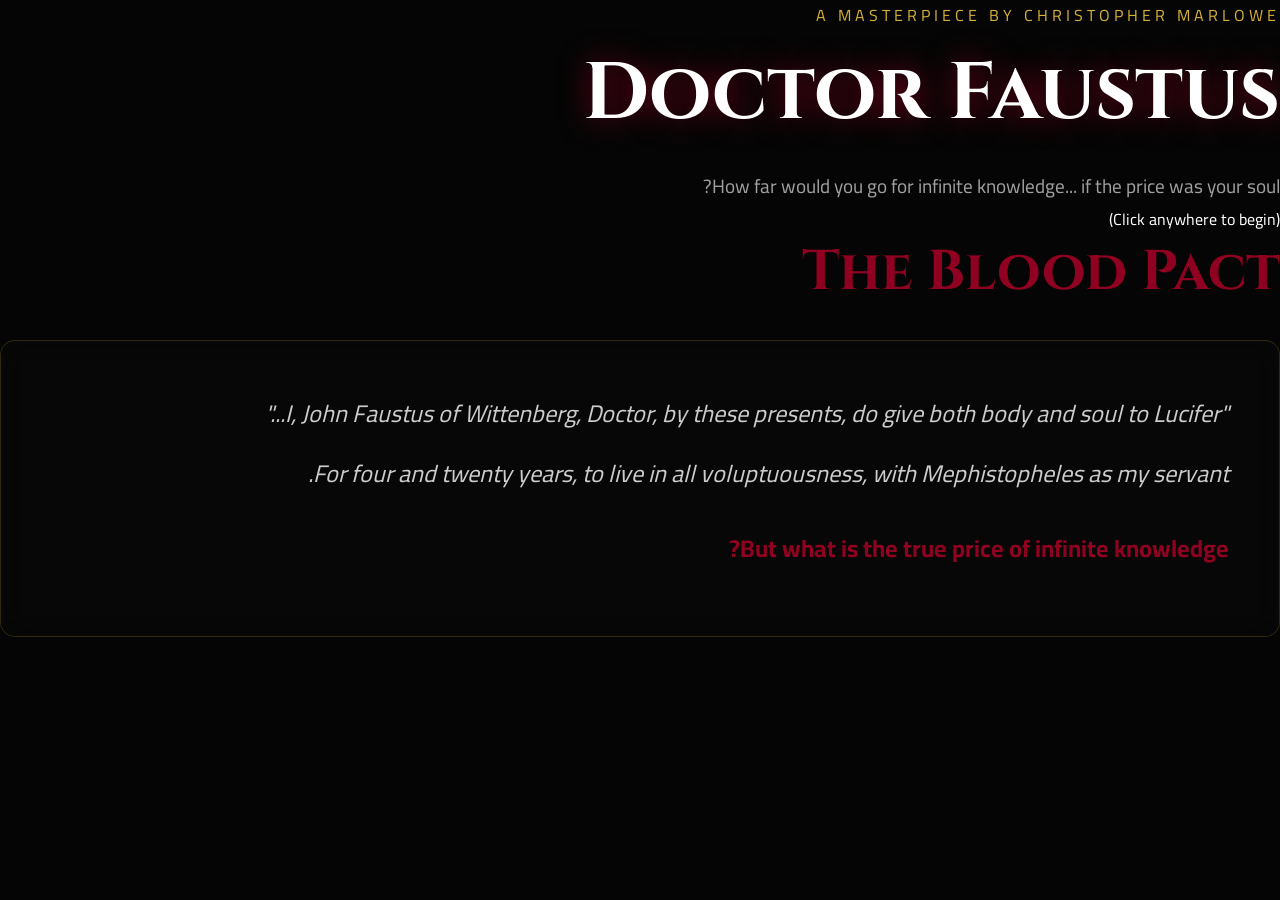
<file: index.html>
<!DOCTYPE html>
<html lang="ar" dir="rtl">
<head>
    <meta charset="UTF-8">
    <meta name="viewport" content="width=device-width, initial-scale=1.0">
    <title>دكتور فاوستس | العرض الدعائي</title>
    <link rel="preconnect" href="https://fonts.googleapis.com">
    <link rel="preconnect" href="https://fonts.gstatic.com" crossorigin>
    <link href="https://fonts.googleapis.com/css2?family=Cairo:wght@300;400;700&family=Cinzel:wght@400;700&display=swap" rel="stylesheet">
    <link rel="stylesheet" href="style.css">
</head>
<body>

        <!-- حاوية البرزنتيشن -->
    <div id="presentation-container">

        <!-- الشريحة الأولى (Slide 1) -->
        <section class="slide active" id="slide-1">
            <div class="overlay"></div>
            <div class="hero-content">
                <p class="subtitle">A Masterpiece by Christopher Marlowe</p>
                <h1 class="main-title">Doctor Faustus</h1>
                <p class="tagline">How far would you go for infinite knowledge... if the price was your soul?</p>
                <p class="click-hint">(Click anywhere to begin)</p>
            </div>
        </section>

        <!-- الشريحة الثانية (Slide 2) -->
        <section class="slide" id="slide-2">
            <div class="content-wrapper">
                <h2 class="section-title">The Blood Pact</h2>
                <div class="parchment">
                    <p class="pact-text">"I, John Faustus of Wittenberg, Doctor, by these presents, do give both body and soul to Lucifer..."</p>
                    <p class="pact-text">For four and twenty years, to live in all voluptuousness, with Mephistopheles as my servant.</p>
                    <p class="pact-text highlight-blood">But what is the true price of infinite knowledge?</p>
                </div>
            </div>
        </section>

    </div>

    <script src="script.js"></script>


</body>
</html>
</file>
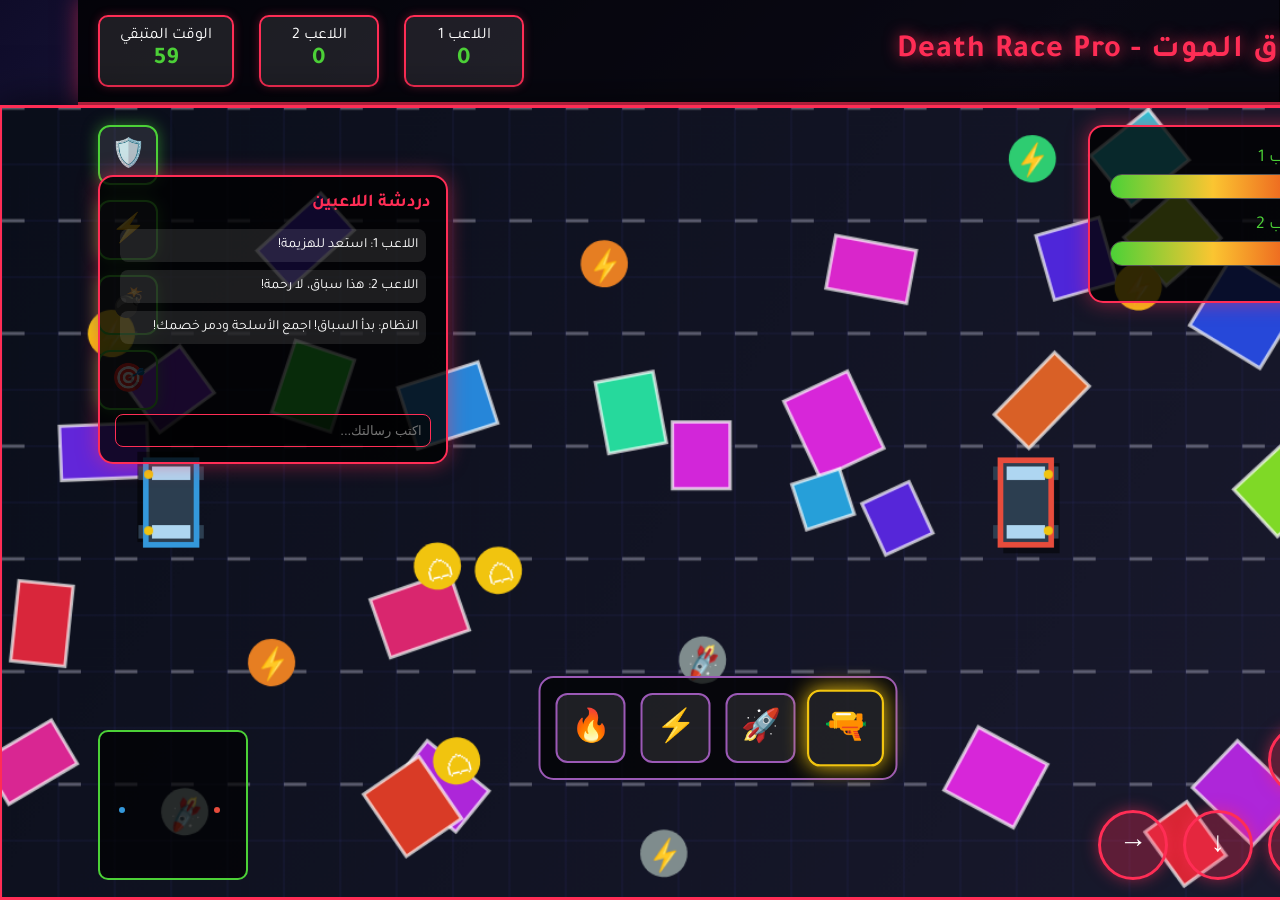
<file: ndex.html>
<!DOCTYPE html>
<html lang="ar">
<head>
    <meta charset="UTF-8">
    <meta name="viewport" content="width=device-width, initial-scale=1.0">
    <title>سباق الموت - Death Race Pro</title>
    <link href="https://fonts.font.im/css2?family=Tajawal:wght@400;700&display=swap" rel="stylesheet">
    <style>
        * {
            margin: 0;
            padding: 0;
            box-sizing: border-box;
            direction: rtl;
        }
        
        body {
            font-family: 'Tajawal', sans-serif;
            background: linear-gradient(135deg, #0f0c29, #302b63, #24243e);
            color: #fff;
            overflow: hidden;
            height: 100vh;
            display: flex;
            flex-direction: column;
        }
        
        .header {
            background: rgba(0, 0, 0, 0.8);
            padding: 15px 20px;
            display: flex;
            justify-content: space-between;
            align-items: center;
            border-bottom: 3px solid #ff2d55;
            box-shadow: 0 0 20px rgba(255, 45, 85, 0.5);
        }
        
        .logo {
            font-size: 32px;
            font-weight: bold;
            color: #ff2d55;
            text-shadow: 0 0 15px rgba(255, 45, 85, 0.8);
            letter-spacing: 1px;
        }
        
        .stats {
            display: flex;
            gap: 25px;
        }
        
        .stat-box {
            background: rgba(255, 255, 255, 0.1);
            padding: 10px 20px;
            border-radius: 10px;
            border: 2px solid #ff2d55;
            box-shadow: 0 0 10px rgba(255, 45, 85, 0.3);
            min-width: 120px;
            text-align: center;
        }
        
        .stat-value {
            font-size: 24px;
            font-weight: bold;
            color: #4cd137;
        }
        
        .game-container {
            display: flex;
            flex: 1;
            position: relative;
        }
        
        #gameCanvas {
            background: #0a0e1a;
            display: block;
            margin: 0 auto;
            box-shadow: 0 0 40px rgba(0, 0, 0, 0.7);
            border: 3px solid #ff2d55;
        }
        
        .controls {
            position: absolute;
            bottom: 20px;
            right: 20px;
            display: flex;
            gap: 15px;
            flex-direction: column;
        }
        
        .control-row {
            display: flex;
            gap: 15px;
        }
        
        .control-btn {
            width: 70px;
            height: 70px;
            border-radius: 50%;
            background: rgba(255, 45, 85, 0.3);
            border: 3px solid #ff2d55;
            color: white;
            font-size: 28px;
            display: flex;
            align-items: center;
            justify-content: center;
            cursor: pointer;
            transition: all 0.2s;
            box-shadow: 0 0 15px rgba(255, 45, 85, 0.5);
        }
        
        .control-btn:active {
            transform: scale(0.9);
            background: rgba(255, 45, 85, 0.6);
            box-shadow: 0 0 20px #ff2d55;
        }
        
        .power-ups {
            position: absolute;
            top: 20px;
            left: 20px;
            display: flex;
            flex-direction: column;
            gap: 15px;
        }
        
        .power-up-item {
            width: 60px;
            height: 60px;
            border-radius: 12px;
            background: rgba(255, 255, 255, 0.1);
            border: 2px solid #4cd137;
            display: flex;
            align-items: center;
            justify-content: center;
            font-size: 28px;
            box-shadow: 0 0 15px rgba(76, 209, 55, 0.5);
        }
        
        .chat {
            position: absolute;
            top: 70px;
            left: 20px;
            width: 350px;
            background: rgba(0, 0, 0, 0.8);
            border-radius: 15px;
            border: 2px solid #ff2d55;
            padding: 15px;
            box-shadow: 0 0 20px rgba(255, 45, 85, 0.5);
        }
        
        .chat-header {
            font-weight: bold;
            margin-bottom: 10px;
            color: #ff2d55;
            font-size: 18px;
        }
        
        .messages {
            height: 180px;
            overflow-y: auto;
            padding: 5px;
        }
        
        .message {
            margin-bottom: 8px;
            padding: 8px;
            background: rgba(255, 255, 255, 0.1);
            border-radius: 8px;
            font-size: 14px;
        }
        
        .player1-car { border-color: #3498db; }
        .player2-car { border-color: #e74c3c; }
        
        .weapon {
            position: absolute;
            width: 12px;
            height: 35px;
            background: linear-gradient(to bottom, #f39c12, #e67e22);
            border-radius: 6px;
            box-shadow: 0 0 10px #f39c12;
        }
        
        .explosion {
            position: absolute;
            width: 60px;
            height: 60px;
            background: radial-gradient(circle, #ff9800, #ff5722, transparent);
            border-radius: 50%;
            animation: explode 0.6s forwards;
        }
        
        @keyframes explode {
            0% { transform: scale(0); opacity: 1; }
            100% { transform: scale(3); opacity: 0; }
        }
        
        .hud {
            position: absolute;
            top: 20px;
            right: 20px;
            background: rgba(0, 0, 0, 0.8);
            border: 2px solid #ff2d55;
            border-radius: 15px;
            padding: 20px;
            width: 250px;
            box-shadow: 0 0 20px rgba(255, 45, 85, 0.5);
        }
        
        .player-hud {
            margin-bottom: 15px;
        }
        
        .player-name {
            font-size: 18px;
            margin-bottom: 5px;
            color: #4cd137;
        }
        
        .health-bar {
            width: 100%;
            height: 25px;
            background: #333;
            border-radius: 12px;
            overflow: hidden;
            margin-top: 5px;
            border: 1px solid #555;
        }
        
        .health-fill {
            height: 100%;
            background: linear-gradient(90deg, #4cd137, #fbc531, #e84118);
            transition: width 0.4s;
        }
        
        .weapon-selector {
            position: absolute;
            bottom: 120px;
            left: 50%;
            transform: translateX(-50%);
            display: flex;
            gap: 15px;
            background: rgba(0, 0, 0, 0.7);
            padding: 15px;
            border-radius: 15px;
            border: 2px solid #9b59b6;
        }
        
        .weapon-option {
            width: 70px;
            height: 70px;
            border-radius: 12px;
            background: rgba(255, 255, 255, 0.1);
            border: 2px solid #9b59b6;
            display: flex;
            align-items: center;
            justify-content: center;
            font-size: 32px;
            cursor: pointer;
            transition: all 0.3s;
        }
        
        .weapon-option.active {
            border-color: #f1c40f;
            box-shadow: 0 0 20px #f1c40f;
            transform: scale(1.1);
        }
        
        .weapon-option:hover {
            background: rgba(155, 89, 182, 0.3);
        }
        
        .game-over {
            position: absolute;
            top: 0;
            left: 0;
            width: 100%;
            height: 100%;
            background: rgba(0, 0, 0, 0.9);
            display: flex;
            flex-direction: column;
            align-items: center;
            justify-content: center;
            z-index: 100;
            display: none;
        }
        
        .game-over h2 {
            font-size: 60px;
            color: #ff2d55;
            margin-bottom: 20px;
            text-shadow: 0 0 20px rgba(255, 45, 85, 0.8);
        }
        
        .final-stats {
            background: rgba(255, 255, 255, 0.1);
            padding: 20px;
            border-radius: 15px;
            margin-bottom: 30px;
            text-align: center;
            border: 2px solid #ff2d55;
        }
        
        .restart-btn {
            padding: 18px 40px;
            background: linear-gradient(45deg, #ff2d55, #ff6b9d);
            border: none;
            border-radius: 12px;
            color: white;
            font-size: 20px;
            font-weight: bold;
            cursor: pointer;
            transition: all 0.3s;
            box-shadow: 0 0 20px rgba(255, 45, 85, 0.7);
        }
        
        .restart-btn:hover {
            transform: scale(1.05);
            box-shadow: 0 0 30px rgba(255, 45, 85, 1);
        }
        
        .minimap {
            position: absolute;
            bottom: 20px;
            left: 20px;
            width: 150px;
            height: 150px;
            background: rgba(0, 0, 0, 0.7);
            border: 2px solid #4cd137;
            border-radius: 10px;
            overflow: hidden;
        }
        
        .minimap-player {
            position: absolute;
            width: 6px;
            height: 6px;
            border-radius: 50%;
        }
        
        .player1-minimap {
            background: #3498db;
        }
        
        .player2-minimap {
            background: #e74c3c;
        }
        
        .notification {
            position: absolute;
            top: 50%;
            left: 50%;
            transform: translate(-50%, -50%);
            background: rgba(0, 0, 0, 0.8);
            padding: 20px 40px;
            border-radius: 15px;
            border: 2px solid #4cd137;
            font-size: 24px;
            color: #4cd137;
            display: none;
            z-index: 50;
            box-shadow: 0 0 30px rgba(76, 209, 55, 0.7);
        }
    </style>
</head>
<body>
    <div class="header">
        <div class="logo">سباق الموت - Death Race Pro</div>
        <div class="stats">
            <div class="stat-box">
                <div>اللاعب 1</div>
                <div class="stat-value" id="player1Score">0</div>
            </div>
            <div class="stat-box">
                <div>اللاعب 2</div>
                <div class="stat-value" id="player2Score">0</div>
            </div>
            <div class="stat-box">
                <div>الوقت المتبقي</div>
                <div class="stat-value" id="timer">60</div>
            </div>
        </div>
    </div>
    
    <div class="game-container">
        <canvas id="gameCanvas" width="1200" height="700"></canvas>
        
        <div class="controls">
            <div class="control-row">
                <div class="control-btn" id="upBtn">↑</div>
            </div>
            <div class="control-row">
                <div class="control-btn" id="leftBtn">←</div>
                <div class="control-btn" id="downBtn">↓</div>
                <div class="control-btn" id="rightBtn">→</div>
            </div>
        </div>
        
        <div class="power-ups">
            <div class="power-up-item">🛡️</div>
            <div class="power-up-item">⚡</div>
            <div class="power-up-item">💣</div>
            <div class="power-up-item">🎯</div>
        </div>
        
        <div class="chat">
            <div class="chat-header">دردشة اللاعبين</div>
            <div class="messages" id="chatMessages">
                <div class="message">اللاعب 1: استعد للهزيمة!</div>
                <div class="message">اللاعب 2: هذا سباق، لا رحمة!</div>
                <div class="message">النظام: بدأ السباق! اجمع الأسلحة ودمر خصمك!</div>
            </div>
            <input type="text" id="chatInput" placeholder="اكتب رسالتك..." style="width: 100%; padding: 8px; margin-top: 10px; border-radius: 8px; border: 1px solid #ff2d55; background: rgba(0,0,0,0.5); color: white;">
        </div>
        
        <div class="hud">
            <div class="player-hud">
                <div class="player-name">اللاعب 1</div>
                <div class="health-bar">
                    <div class="health-fill" id="player1Health" style="width: 100%;"></div>
                </div>
            </div>
            <div class="player-hud">
                <div class="player-name">اللاعب 2</div>
                <div class="health-bar">
                    <div class="health-fill" id="player2Health" style="width: 100%;"></div>
                </div>
            </div>
        </div>
        
        <div class="minimap">
            <div class="minimap-player player1-minimap" id="minimapPlayer1" style="top: 50px; left: 50px;"></div>
            <div class="minimap-player player2-minimap" id="minimapPlayer2" style="top: 100px; left: 100px;"></div>
        </div>
        
        <div class="weapon-selector">
            <div class="weapon-option active" data-weapon="machinegun">🔫</div>
            <div class="weapon-option" data-weapon="missile">🚀</div>
            <div class="weapon-option" data-weapon="laser">⚡</div>
            <div class="weapon-option" data-weapon="flamethrower">🔥</div>
        </div>
        
        <div class="game-over" id="gameOverScreen">
            <h2>انتهى السباق!</h2>
            <div class="final-stats">
                <p id="winnerText">اللاعب 1 فاز!</p>
                <p>النتيجة النهائية: <span id="finalScore">15-12</span></p>
                <p>الوقت: 60 ثانية</p>
            </div>
            <button class="restart-btn" id="restartBtn">إعادة اللعبة</button>
        </div>
        
        <div class="notification" id="notification">تم جمع قوة الشIELD!</div>
    </div>

    <script>
        // Game variables
        const canvas = document.getElementById('gameCanvas');
        const ctx = canvas.getContext('2d');
        const player1ScoreEl = document.getElementById('player1Score');
        const player2ScoreEl = document.getElementById('player2Score');
        const timerEl = document.getElementById('timer');
        const player1HealthEl = document.getElementById('player1Health');
        const player2HealthEl = document.getElementById('player2Health');
        const gameOverScreen = document.getElementById('gameOverScreen');
        const winnerText = document.getElementById('winnerText');
        const finalScore = document.getElementById('finalScore');
        const restartBtn = document.getElementById('restartBtn');
        const notification = document.getElementById('notification');
        const chatInput = document.getElementById('chatInput');
        
        // Minimap elements
        const minimapPlayer1 = document.getElementById('minimapPlayer1');
        const minimapPlayer2 = document.getElementById('minimapPlayer2');
        
        // Game state
        let gameRunning = true;
        let gameTime = 60;
        let keys = {};
        let player1 = {
            x: 150,
            y: 350,
            width: 50,
            height: 80,
            speed: 6,
            health: 100,
            score: 0,
            color: '#3498db',
            angle: 0,
            weapons: ['machinegun', 'missile'],
            currentWeapon: 'machinegun',
            armor: 0,
            shield: false,
            lastShot: 0,
            acceleration: 0
        };
        
        let player2 = {
            x: 1000,
            y: 350,
            width: 50,
            height: 80,
            speed: 6,
            health: 100,
            score: 0,
            color: '#e74c3c',
            angle: Math.PI,
            weapons: ['machinegun', 'laser'],
            currentWeapon: 'machinegun',
            armor: 0,
            shield: false,
            lastShot: 0,
            acceleration: 0
        };
        
        let obstacles = [];
        let powerUps = [];
        let weapons = [];
        let explosions = [];
        let particles = [];
        let effects = [];
        let trails = [];
        
        // Initialize game
        function initGame() {
            // Create obstacles
            for (let i = 0; i < 25; i++) {
                obstacles.push({
                    x: Math.random() * (canvas.width - 60),
                    y: Math.random() * (canvas.height - 60),
                    width: 40 + Math.random() * 40,
                    height: 40 + Math.random() * 40,
                    color: `hsl(${Math.random() * 360}, 70%, 50%)`,
                    rotation: 0,
                    spinSpeed: (Math.random() - 0.5) * 0.1
                });
            }
            
            // Create power-ups
            for (let i = 0; i < 12; i++) {
                powerUps.push({
                    x: Math.random() * (canvas.width - 40),
                    y: Math.random() * (canvas.height - 40),
                    width: 40,
                    height: 40,
                    type: ['health', 'speed', 'shield', 'weapon', 'armor', 'boost'][Math.floor(Math.random() * 6)],
                    color: { 
                        health: '#2ecc71', 
                        speed: '#f1c40f', 
                        shield: '#3498db', 
                        weapon: '#9b59b6', 
                        armor: '#7f8c8d',
                        boost: '#e67e22'
                    }[powerUps[powerUps.length - 1]?.type || 'health'],
                    rotation: 0,
                    pulse: 0
                });
            }
            
            // Start game timer
            const timer = setInterval(() => {
                if (!gameRunning) return;
                
                gameTime--;
                timerEl.textContent = gameTime;
                
                if (gameTime <= 0) {
                    clearInterval(timer);
                    endGame();
                }
            }, 1000);
            
            // Start game loop
            gameLoop();
        }
        
        // Draw car with details
        function drawCar(car) {
            ctx.save();
            ctx.translate(car.x, car.y);
            ctx.rotate(car.angle);
            
            // Car shadow
            ctx.fillStyle = 'rgba(0, 0, 0, 0.5)';
            ctx.fillRect(-car.width/2 - 5, -car.height/2 - 5, car.width, car.height);
            
            // Car body
            ctx.fillStyle = car.color;
            ctx.fillRect(-car.width/2, -car.height/2, car.width, car.height);
            
            // Car details
            ctx.fillStyle = '#2c3e50';
            ctx.fillRect(-car.width/2 + 5, -car.height/2 + 5, car.width - 10, car.height - 10);
            
            // Windows
            ctx.fillStyle = '#aed6f1';
            ctx.fillRect(-car.width/2 + 8, -car.height/2 + 8, car.width - 16, 12);
            ctx.fillRect(-car.width/2 + 8, car.height/2 - 20, car.width - 16, 12);
            
            // Wheels
            ctx.fillStyle = '#2c3e50';
            ctx.fillRect(-car.width/2 - 4, -car.height/2 + 8, 4, 12);
            ctx.fillRect(-car.width/2 - 4, car.height/2 - 20, 4, 12);
            ctx.fillRect(car.width/2, -car.height/2 + 8, 4, 12);
            ctx.fillRect(car.width/2, car.height/2 - 20, 4, 12);
            
            // Headlights
            ctx.fillStyle = '#f1c40f';
            ctx.beginPath();
            ctx.arc(-car.width/2 + 5, -car.height/2 + 15, 4, 0, Math.PI * 2);
            ctx.fill();
            ctx.beginPath();
            ctx.arc(-car.width/2 + 5, car.height/2 - 15, 4, 0, Math.PI * 2);
            ctx.fill();
            
            // Shield effect if active
            if (car.shield) {
                ctx.strokeStyle = 'rgba(52, 152, 219, 0.7)';
                ctx.lineWidth = 3;
                ctx.beginPath();
                ctx.arc(0, 0, car.width, 0, Math.PI * 2);
                ctx.stroke();
            }
            
            ctx.restore();
        }
        
        // Draw obstacle
        function drawObstacle(obs) {
            ctx.save();
            ctx.translate(obs.x + obs.width/2, obs.y + obs.height/2);
            ctx.rotate(obs.rotation);
            
            ctx.fillStyle = obs.color;
            ctx.fillRect(-obs.width/2, -obs.height/2, obs.width, obs.height);
            
            // Add pattern to obstacle
            ctx.strokeStyle = 'rgba(255, 255, 255, 0.7)';
            ctx.lineWidth = 3;
            ctx.strokeRect(-obs.width/2, -obs.height/2, obs.width, obs.height);
            
            ctx.restore();
            
            obs.rotation += obs.spinSpeed;
        }
        
        // Draw power-up with animation
        function drawPowerUp(pu) {
            ctx.save();
            ctx.translate(pu.x + pu.width/2, pu.y + pu.height/2);
            ctx.rotate(pu.rotation);
            pu.rotation += 0.1;
            
            // Pulsing effect
            const pulseScale = 1 + Math.sin(pu.pulse) * 0.2;
            pu.pulse += 0.1;
            
            ctx.scale(pulseScale, pulseScale);
            
            ctx.fillStyle = pu.color;
            ctx.beginPath();
            ctx.arc(0, 0, pu.width/2, 0, Math.PI * 2);
            ctx.fill();
            
            // Draw icon based on type
            ctx.font = '24px Arial';
            ctx.textAlign = 'center';
            ctx.textBaseline = 'middle';
            ctx.fillStyle = 'white';
            
            switch(pu.type) {
                case 'health': ctx.fillText('❤️', 0, 0); break;
                case 'speed': ctx.fillText('⚡', 0, 0); break;
                case 'shield': ctx.fillText('🛡️', 0, 0); break;
                case 'weapon': ctx.fillText('🔫', 0, 0); break;
                case 'armor': ctx.fillText('🛡', 0, 0); break;
                case 'boost': ctx.fillText('🚀', 0, 0); break;
            }
            
            ctx.restore();
        }
        
        // Draw weapon projectile
        function drawWeapon(wep) {
            ctx.fillStyle = wep.color;
            ctx.fillRect(wep.x, wep.y, wep.width, wep.height);
            
            // Add glow effect
            ctx.shadowColor = wep.color;
            ctx.shadowBlur = 10;
            ctx.fillRect(wep.x, wep.y, wep.width, wep.height);
            ctx.shadowBlur = 0;
        }
        
        // Draw explosion
        function drawExplosion(exp) {
            ctx.fillStyle = exp.color;
            ctx.beginPath();
            ctx.arc(exp.x, exp.y, exp.radius, 0, Math.PI * 2);
            ctx.fill();
        }
        
        // Draw particle
        function drawParticle(p) {
            ctx.fillStyle = p.color;
            ctx.globalAlpha = p.alpha;
            ctx.beginPath();
            ctx.arc(p.x, p.y, p.size, 0, Math.PI * 2);
            ctx.fill();
            ctx.globalAlpha = 1;
        }
        
        // Draw trail behind cars
        function drawTrail(trail) {
            for (let i = 0; i < trail.points.length; i++) {
                const point = trail.points[i];
                const alpha = i / trail.points.length;
                ctx.fillStyle = `rgba(${trail.r}, ${trail.g}, ${trail.b}, ${alpha})`;
                ctx.beginPath();
                ctx.arc(point.x, point.y, point.size * alpha, 0, Math.PI * 2);
                ctx.fill();
            }
        }
        
        // Draw background
        function drawBackground() {
            // Gradient background
            const gradient = ctx.createLinearGradient(0, 0, canvas.width, canvas.height);
            gradient.addColorStop(0, '#0a0e1a');
            gradient.addColorStop(1, '#1a1a2e');
            ctx.fillStyle = gradient;
            ctx.fillRect(0, 0, canvas.width, canvas.height);
            
            // Draw road markings
            ctx.strokeStyle = 'rgba(255, 255, 255, 0.3)';
            ctx.lineWidth = 3;
            ctx.setLineDash([20, 30]);
            
            for (let y = 0; y < canvas.height; y += 100) {
                ctx.beginPath();
                ctx.moveTo(0, y);
                ctx.lineTo(canvas.width, y);
                ctx.stroke();
            }
            
            ctx.setLineDash([]);
            
            // Draw grid
            ctx.strokeStyle = 'rgba(100, 100, 255, 0.1)';
            ctx.lineWidth = 1;
            
            for (let x = 0; x < canvas.width; x += 50) {
                ctx.beginPath();
                ctx.moveTo(x, 0);
                ctx.lineTo(x, canvas.height);
                ctx.stroke();
            }
            
            for (let y = 0; y < canvas.height; y += 50) {
                ctx.beginPath();
                ctx.moveTo(0, y);
                ctx.lineTo(canvas.width, y);
                ctx.stroke();
            }
        }
        
        // Update game state
        function update() {
            if (!gameRunning) return;
            
            // Move player 1 (with keyboard controls)
            if (keys['ArrowUp'] && player1.y > 0) player1.y -= player1.speed;
            if (keys['ArrowDown'] && player1.y < canvas.height - player1.height) player1.y += player1.speed;
            if (keys['ArrowLeft'] && player1.x > 0) {
                player1.x -= player1.speed;
                player1.angle = Math.PI; // Left
            }
            if (keys['ArrowRight'] && player1.x < canvas.width - player1.width) {
                player1.x += player1.speed;
                player1.angle = 0; // Right
            }
            
            // Move player 2 (AI for demo purposes)
            if (Math.random() > 0.7) {
                if (player2.y < player1.y && player2.y < canvas.height - player2.height) player2.y += player2.speed;
                else if (player2.y > player1.y && player2.y > 0) player2.y -= player2.speed;
            }
            
            if (Math.random() > 0.8) {
                if (player2.x < player1.x && player2.x < canvas.width - player2.width) {
                    player2.x += player2.speed;
                    player2.angle = 0; // Right
                } else if (player2.x > player1.x && player2.x > 0) {
                    player2.x -= player2.speed;
                    player2.angle = Math.PI; // Left
                }
            }
            
            // Player shooting (for demo)
            if (Math.random() > 0.95) {
                shoot(player2, player1);
            }
            
            // Check collisions with obstacles
            for (const obs of obstacles) {
                if (
                    player1.x < obs.x + obs.width &&
                    player1.x + player1.width > obs.x &&
                    player1.y < obs.y + obs.height &&
                    player1.y + player1.height > obs.y
                ) {
                    player1.health -= 5;
                    createExplosion(player1.x + player1.width/2, player1.y + player1.height/2, '#e74c3c');
                }
                
                if (
                    player2.x < obs.x + obs.width &&
                    player2.x + player2.width > obs.x &&
                    player2.y < obs.y + obs.height &&
                    player2.y + player2.height > obs.y
                ) {
                    player2.health -= 5;
                    createExplosion(player2.x + player2.width/2, player2.y + player2.height/2, '#e74c3c');
                }
            }
            
            // Check collisions with power-ups
            for (let i = powerUps.length - 1; i >= 0; i--) {
                const pu = powerUps[i];
                
                if (
                    player1.x < pu.x + pu.width &&
                    player1.x + player1.width > pu.x &&
                    player1.y < pu.y + pu.height &&
                    player1.y + player1.height > pu.y
                ) {
                    applyPowerUp(player1, pu);
                    showNotification(`تم جمع ${pu.type}`);
                    powerUps.splice(i, 1);
                }
                
                if (
                    player2.x < pu.x + pu.width &&
                    player2.x + player2.width > pu.x &&
                    player2.y < pu.y + pu.height &&
                    player2.y + player2.height > pu.y
                ) {
                    applyPowerUp(player2, pu);
                    powerUps.splice(i, 1);
                }
            }
            
            // Update weapons
            for (let i = weapons.length - 1; i >= 0; i--) {
                const wep = weapons[i];
                wep.x += wep.speedX;
                wep.y += wep.speedY;
                
                // Remove if out of bounds
                if (wep.x < 0 || wep.x > canvas.width || wep.y < 0 || wep.y > canvas.height) {
                    weapons.splice(i, 1);
                    continue;
                }
                
                // Check collision with players
                if (
                    wep.x < player1.x + player1.width &&
                    wep.x + wep.width > player1.x &&
                    wep.y < player1.y + player1.height &&
                    wep.y + wep.height > player1.y
                ) {
                    if (!player1.shield) {
                        player1.health -= wep.damage;
                    }
                    createExplosion(wep.x, wep.y, '#f39c12');
                    weapons.splice(i, 1);
                    continue;
                }
                
                if (
                    wep.x < player2.x + player2.width &&
                    wep.x + wep.width > player2.x &&
                    wep.y < player2.y + player2.height &&
                    wep.y + wep.height > player2.y
                ) {
                    if (!player2.shield) {
                        player2.health -= wep.damage;
                    }
                    createExplosion(wep.x, wep.y, '#f39c12');
                    weapons.splice(i, 1);
                    continue;
                }
            }
            
            // Update explosions
            for (let i = explosions.length - 1; i >= 0; i--) {
                const exp = explosions[i];
                exp.radius += 1.5;
                exp.alpha -= 0.03;
                
                if (exp.alpha <= 0) {
                    explosions.splice(i, 1);
                }
            }
            
            // Update particles
            for (let i = particles.length - 1; i >= 0; i--) {
                const p = particles[i];
                p.x += p.vx;
                p.y += p.vy;
                p.alpha -= 0.02;
                
                if (p.alpha <= 0) {
                    particles.splice(i, 1);
                }
            }
            
            // Update scores
            player1ScoreEl.textContent = player1.score;
            player2ScoreEl.textContent = player2.score;
            
            // Update health bars
            player1HealthEl.style.width = `${player1.health}%`;
            player2HealthEl.style.width = `${player2.health}%`;
            
            // Update minimap positions
            minimapPlayer1.style.left = `${(player1.x / canvas.width) * 150}px`;
            minimapPlayer1.style.top = `${(player1.y / canvas.height) * 150}px`;
            
            minimapPlayer2.style.left = `${(player2.x / canvas.width) * 150}px`;
            minimapPlayer2.style.top = `${(player2.y / canvas.height) * 150}px`;
            
            // Check if game over
            if (player1.health <= 0 || player2.health <= 0) {
                endGame();
            }
        }
        
        // Apply power-up effect
        function applyPowerUp(player, powerUp) {
            switch(powerUp.type) {
                case 'health':
                    player.health = Math.min(100, player.health + 30);
                    break;
                case 'speed':
                    player.speed += 2;
                    setTimeout(() => player.speed -= 2, 8000); // Temporary boost
                    break;
                case 'shield':
                    player.shield = true;
                    setTimeout(() => player.shield = false, 10000);
                    break;
                case 'weapon':
                    const newWeapon = ['machinegun', 'missile', 'laser', 'flamethrower'][Math.floor(Math.random() * 4)];
                    if (!player.weapons.includes(newWeapon)) {
                        player.weapons.push(newWeapon);
                    }
                    break;
                case 'armor':
                    player.armor += 20;
                    break;
                case 'boost':
                    player.acceleration = 5;
                    setTimeout(() => player.acceleration = 0, 5000);
                    break;
            }
        }
        
        // Create explosion effect
        function createExplosion(x, y, color) {
            explosions.push({
                x: x,
                y: y,
                radius: 5,
                alpha: 1,
                color: color
            });
            
            // Create particles
            for (let i = 0; i < 30; i++) {
                particles.push({
                    x: x,
                    y: y,
                    size: Math.random() * 6 + 2,
                    color: color,
                    vx: (Math.random() - 0.5) * 12,
                    vy: (Math.random() - 0.5) * 12,
                    alpha: 1
                });
            }
        }
        
        // Player shooting
        function shoot(player, target) {
            if (Date.now() - player.lastShot < 200) return; // Rate limit
            
            player.lastShot = Date.now();
            
            const speed = 12;
            let damage = 20;
            let color = player.color;
            
            // Adjust based on weapon
            switch(player.currentWeapon) {
                case 'missile':
                    speed = 8;
                    damage = 35;
                    color = '#9b59b6';
                    break;
                case 'laser':
                    speed = 15;
                    damage = 25;
                    color = '#f1c40f';
                    break;
                case 'flamethrower':
                    speed = 10;
                    damage = 15;
                    color = '#e67e22';
                    break;
            }
            
            // Calculate direction to target
            const angle = Math.atan2(
                target.y + target.height/2 - (player.y + player.height/2),
                target.x + target.width/2 - (player.x + player.width/2)
            );
            
            weapons.push({
                x: player.x + player.width/2,
                y: player.y + player.height/2,
                width: 12,
                height: 6,
                speedX: Math.cos(angle) * speed,
                speedY: Math.sin(angle) * speed,
                damage: damage,
                color: color
            });
        }
        
        // Show notification
        function showNotification(text) {
            notification.textContent = text;
            notification.style.display = 'block';
            setTimeout(() => {
                notification.style.display = 'none';
            }, 2000);
        }
        
        // Draw everything
        function draw() {
            // Draw background
            drawBackground();
            
            // Draw obstacles
            obstacles.forEach(drawObstacle);
            
            // Draw power-ups
            powerUps.forEach(drawPowerUp);
            
            // Draw players
            drawCar(player1);
            drawCar(player2);
            
            // Draw weapons
            weapons.forEach(drawWeapon);
            
            // Draw explosions
            explosions.forEach(drawExplosion);
            
            // Draw particles
            particles.forEach(drawParticle);
            
            // Draw finish line
            ctx.fillStyle = 'rgba(255, 255, 255, 0.7)';
            ctx.fillRect(canvas.width - 30, 0, 30, canvas.height);
        }
        
        // Game loop
        function gameLoop() {
            update();
            draw();
            if (gameRunning) {
                requestAnimationFrame(gameLoop);
            }
        }
        
        // End game
        function endGame() {
            gameRunning = false;
            const winner = player1.health > player2.health ? "اللاعب 1" : "اللاعب 2";
            winnerText.textContent = `${winner} فاز!`;
            finalScore.textContent = `${player1.score}-${player2.score}`;
            gameOverScreen.style.display = 'flex';
        }
        
        // Event listeners
        window.addEventListener('keydown', (e) => {
            keys[e.key] = true;
            
            // Shooting with spacebar
            if (e.key === ' ' && gameRunning) {
                shoot(player1, player2);
            }
        });
        
        window.addEventListener('keyup', (e) => {
            keys[e.key] = false;
        });
        
        // Touch controls for mobile
        document.getElementById('upBtn').addEventListener('touchstart', () => keys['ArrowUp'] = true);
        document.getElementById('upBtn').addEventListener('touchend', () => keys['ArrowUp'] = false);
        
        document.getElementById('downBtn').addEventListener('touchstart', () => keys['ArrowDown'] = true);
        document.getElementById('downBtn').addEventListener('touchend', () => keys['ArrowDown'] = false);
        
        document.getElementById('leftBtn').addEventListener('touchstart', () => keys['ArrowLeft'] = true);
        document.getElementById('leftBtn').addEventListener('touchend', () => keys['ArrowLeft'] = false);
        
        document.getElementById('rightBtn').addEventListener('touchstart', () => keys['ArrowRight'] = true);
        document.getElementById('rightBtn').addEventListener('touchend', () => keys['ArrowRight'] = false);
        
        // Weapon selection
        document.querySelectorAll('.weapon-option').forEach(btn => {
            btn.addEventListener('click', () => {
                document.querySelectorAll('.weapon-option').forEach(b => b.classList.remove('active'));
                btn.classList.add('active');
                player1.currentWeapon = btn.dataset.weapon;
            });
        });
        
        // Chat functionality
        chatInput.addEventListener('keypress', (e) => {
            if (e.key === 'Enter') {
                const message = chatInput.value.trim();
                if (message) {
                    const messagesContainer = document.querySelector('.messages');
                    const messageElement = document.createElement('div');
                    messageElement.className = 'message';
                    messageElement.textContent = `أنا: ${message}`;
                    messagesContainer.appendChild(messageElement);
                    chatInput.value = '';
                    
                    // Scroll to bottom
                    messagesContainer.scrollTop = messagesContainer.scrollHeight;
                }
            }
        });
        
        // Restart button
        restartBtn.addEventListener('click', () => {
            location.reload();
        });
        
        // Initialize and start game
        initGame();
    </script>
</body>
</html>
</file>
<file: style.css>
* {
    margin: 0;
    padding: 0;
    box-sizing: border-box;
}

:root {
    --bg-dark: #050505;
    --accent-gold: #d4af37;
    --accent-crimson: #900020;
    --text-light: #ffffff;
}

body {
    font-family: 'Cairo', sans-serif;
    background-color: var(--bg-dark);
    color: var(--text-light);
    overflow-x: hidden;
}

/* الخلفية الثابتة اللي تعطي عمق مثل الفيديو */
.fixed-background {
    position: fixed;
    top: 0;
    left: 0;
    width: 100vw;
    height: 100vh;
    z-index: -1;
    background: #000;
}

.glow {
    position: absolute;
    top: 50%;
    left: 50%;
    transform: translate(-50%, -50%);
    width: 40vw;
    height: 40vw;
    background: radial-gradient(circle, rgba(144, 0, 32, 0.15) 0%, rgba(0,0,0,0) 70%);
    border-radius: 50%;
}

/* كل سكشن ياخذ حجم الشاشة الكامل */
.panel {
    height: 100vh;
    width: 100vw;
    display: flex;
    justify-content: center;
    align-items: center;
    text-align: center;
    position: relative;
}

.content {
    max-width: 800px;
    padding: 0 20px;
}

/* تنسيق النصوص (نفس الجمالية السابقة) */
.subtitle { color: var(--accent-gold); letter-spacing: 4px; margin-bottom: 10px; text-transform: uppercase; }
.main-title { font-family: 'Cinzel', serif; font-size: 5rem; text-shadow: 0 0 30px rgba(144,0,32,0.8); margin-bottom: 20px; }
.tagline { font-size: 1.2rem; color: #a0a0a0; animation: breath 3s infinite ease-in-out; }
.section-title { font-family: 'Cinzel', serif; font-size: 3.5rem; color: var(--accent-crimson); margin-bottom: 30px; }

.parchment {
    background: rgba(10, 10, 10, 0.4);
    backdrop-filter: blur(15px);
    -webkit-backdrop-filter: blur(15px);
    border: 1px solid rgba(212, 175, 55, 0.2);
    padding: 50px;
    border-radius: 15px;
}

.pact-text { font-size: 1.5rem; color: #ccc; margin-bottom: 15px; font-style: italic; }
.highlight-blood { color: var(--accent-crimson); font-weight: bold; font-style: normal; margin-top: 30px; }

@keyframes breath {
    0%, 100% { opacity: 0.5; }
    50% { opacity: 1; }
}
</file>
